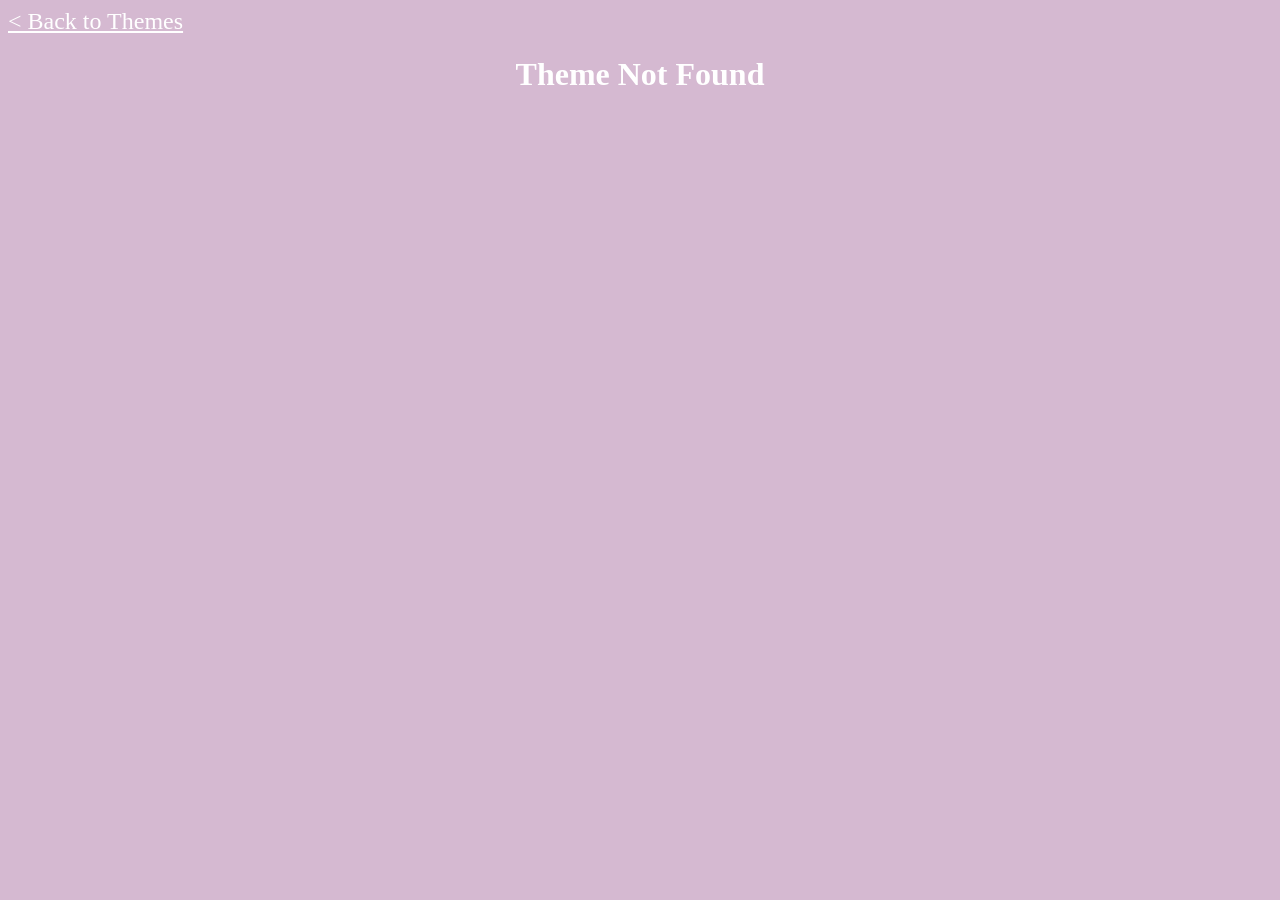
<file: gallery.html>
<!DOCTYPE html>
<html lang="en">
<head>
  <meta charset="UTF-8">
  <title>Phone Charm Gallery</title>
  <link rel="stylesheet" href="style.css">
</head>
<body>

  <h1 id="gallery-title"></h1>
  <div class="gallery" id="gallery-container"></div>

  <script src="gallery.js"></script>
</body>
</html>
</file>
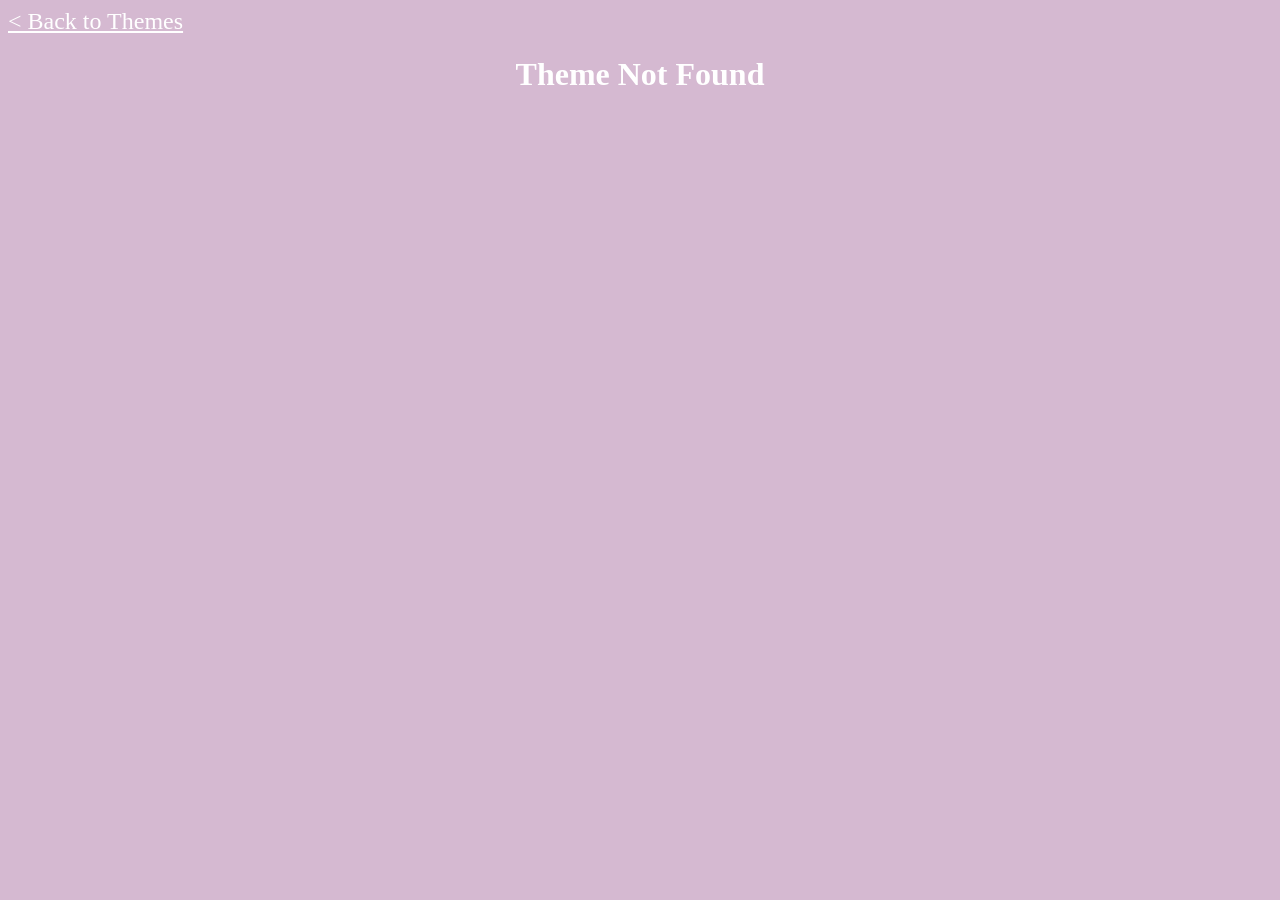
<file: gallery2.html>
<!DOCTYPE html>
<html lang="en">
<head>
  <meta charset="UTF-8">
  <title>Earrings Gallery</title>
  <link rel="stylesheet" href="style.css">
</head>
<body>

  <h1 id="gallery-title"></h1>
  <div class="gallery" id="gallery-container"></div>

  <script src="gallery2.js"></script>
</body>
</html>
</file>
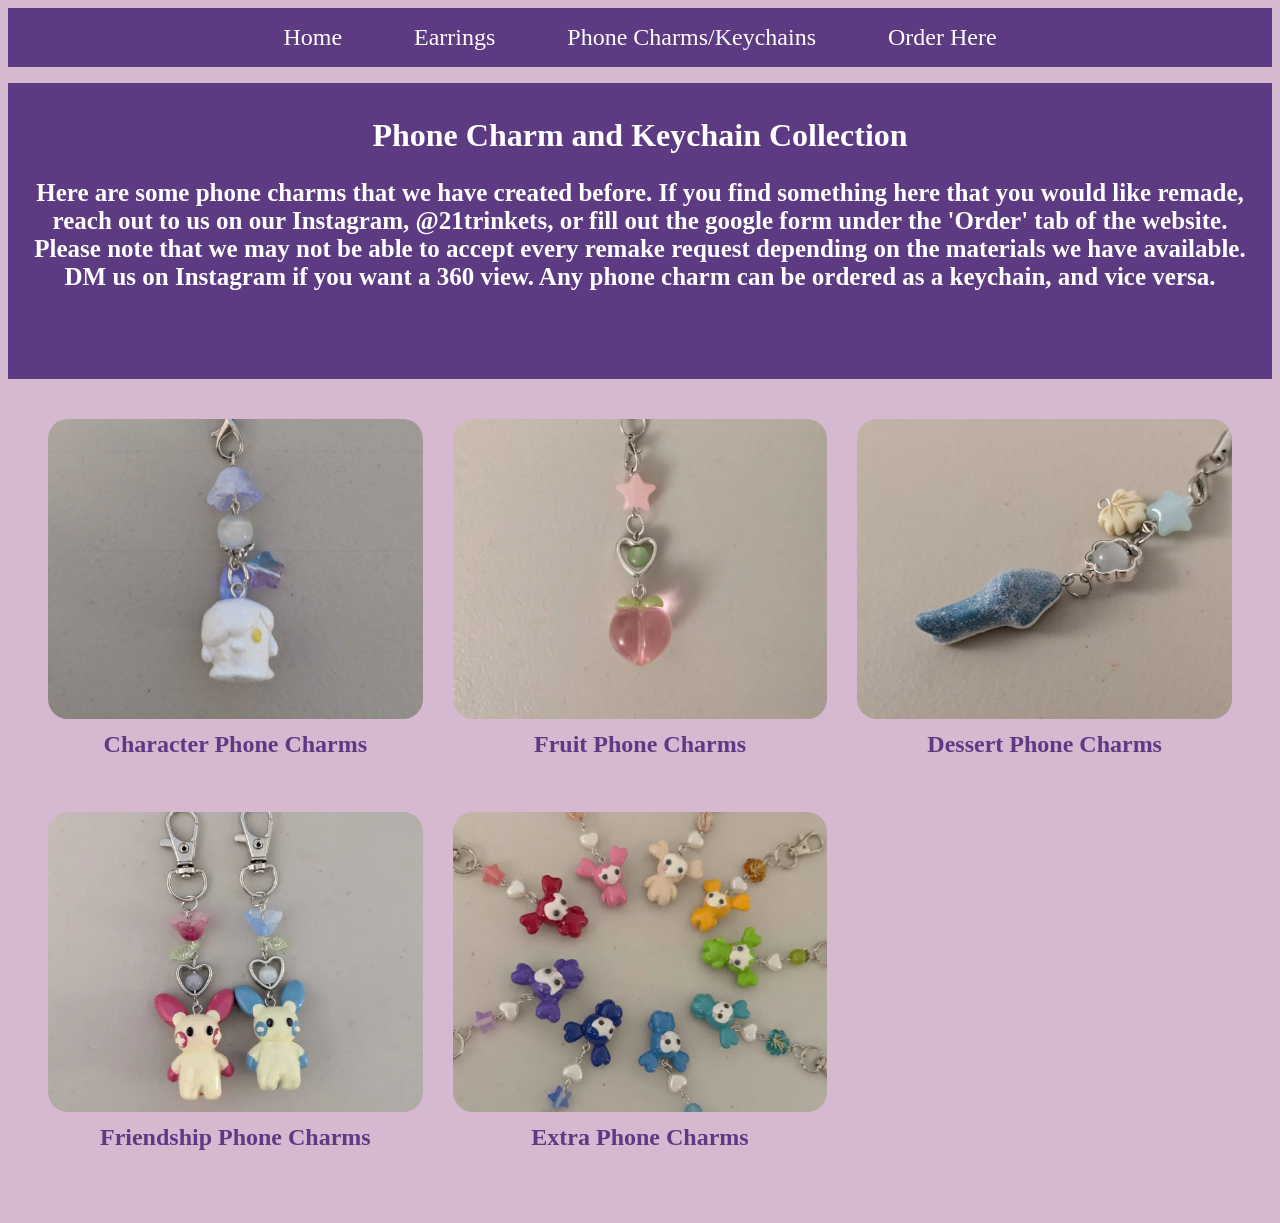
<file: phonecharms.html>
<html>
  <head>

    <title>Phone Charms</title>
    <meta charset="utf-8" />
    <meta http-equiv="X-UA-Compatible" content="IE=edge" />
    <meta name="viewport" content="width=device-width, initial-scale=1" />

    <!-- link the webpage's stylesheet -->
    <link rel="stylesheet" href="style.css">


  </head>
  
  <body>
    <nav>
      <ul>
        <li>
          <a href ="index.html"> Home </a>

        </li>
        <li>
          <a href ="portfolio.html" > Earrings </a>
        </li>
        <li>
          <a href = "phonecharms.html"> Phone Charms/Keychains</a>
        </li>
        <li>
          <a href = "order.html"> Order Here</a>
        </li>
      </ul>
    </nav>
  </body>
  <header>
    <h1> Phone Charm and Keychain Collection</h1>
    <h3 id = "adjust"> Here are some phone charms that we have created before. If you find something here that you would like remade, reach out to us on our Instagram, @21trinkets, or fill out the google form under the 'Order' tab of the website. Please note that we may not be able to accept every remake request depending on the materials we have available. DM us on Instagram if you want a 360 view. Any phone charm can be ordered as a keychain, and vice versa. </h3>
  </header>
  <!-- phone-charms.html -->
  <div class="charm-gallery">
    <a href="gallery.html?theme=pokemon" class = "charm-card">
      <img src = "images/pokemon_litwick.png" alt = "Pokemon Phone Charm">
      <p>Character Phone Charms</p>
    </a>

    <a href="gallery.html?theme=fruit" class = "charm-card">
      <img src = "images/peach_gallery.png" alt = "Fruit Phone Charm">
      <p>Fruit Phone Charms</p>
    </a>

    <a href="gallery.html?theme=pdessert" class = "charm-card">
      <img src = "images/gummyshark1.png" alt = "Dessert Phone Charm">
      <p>Dessert Phone Charms</p>
   </a>

    <a href="gallery.html?theme=friend" class = "charm-card">
      <img src = "images/friend_4.png" alt = "Friendship Phone Charm">
      <p>Friendship Phone Charms</p>
   </a>

    <a href="gallery.html?theme=extra2" class = "charm-card">
      <img src = "images/extra_6.png" alt = "Extra Phone Charm">
      <p>Extra Phone Charms</p>
   </a>
    
  </div>


</html>
</file>
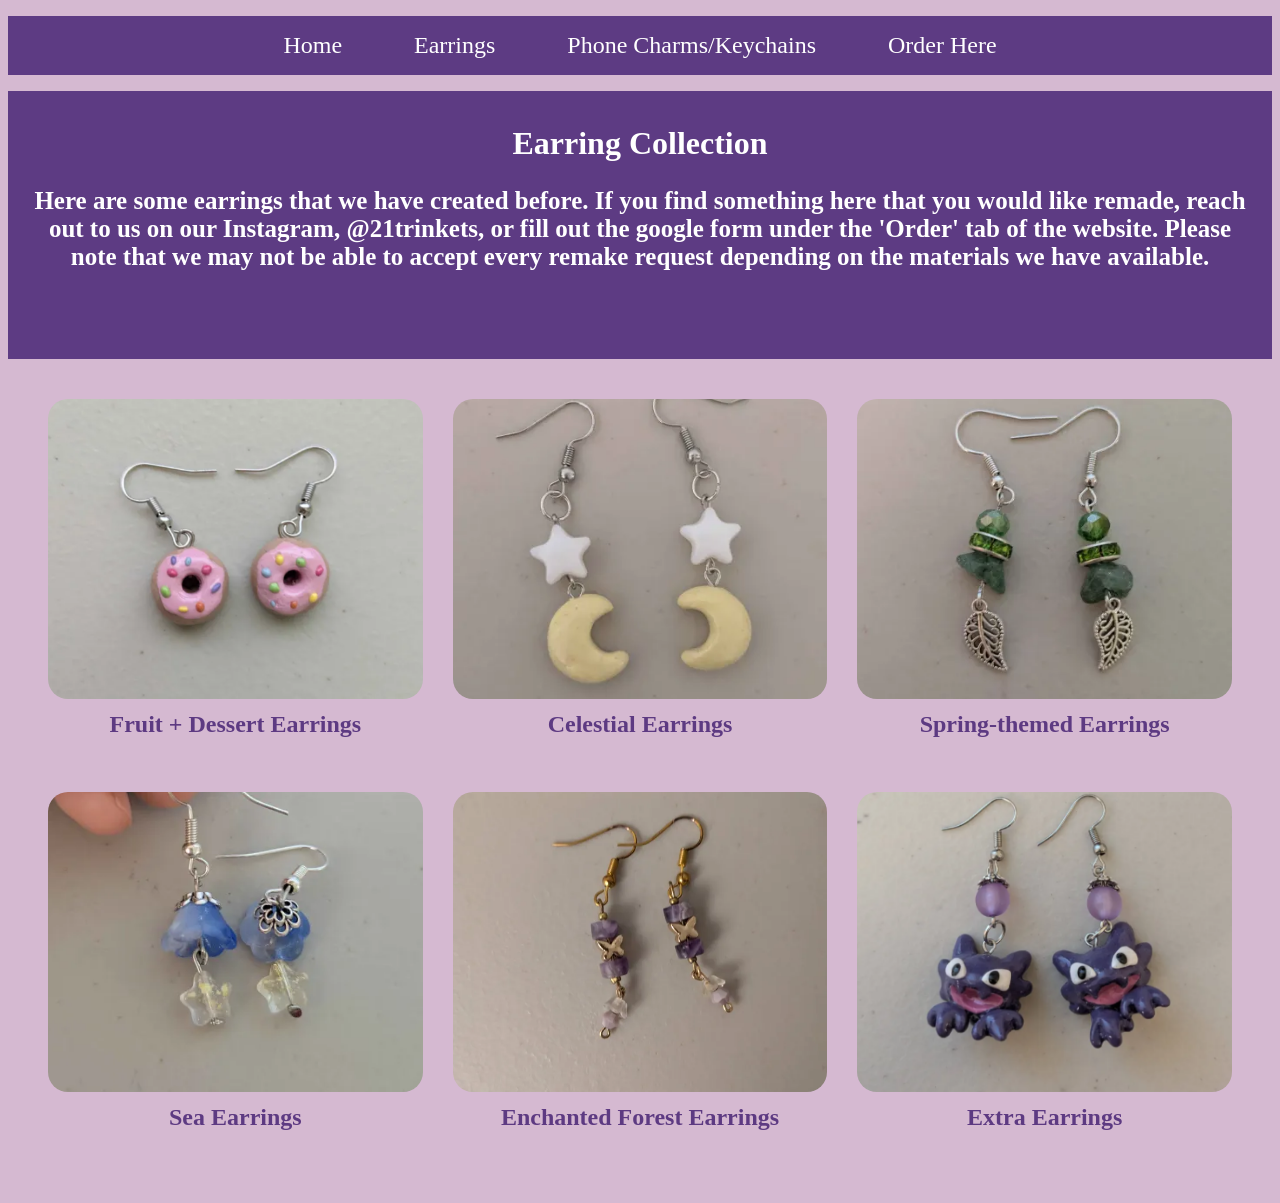
<file: portfolio.html>
<!DOCTYPE html>
<html>
  <head>

    <title>Earrings</title>
    <meta charset="utf-8" />
    <meta http-equiv="X-UA-Compatible" content="IE=edge" />
    <meta name="viewport" content="width=device-width, initial-scale=1" />

    <!-- link the webpage's stylesheet -->
    <link rel="stylesheet" href="style.css">


  </head>

  <body>
    <nav>
      <ul>
        <li>
          <a href ="index.html"> Home </a>

        </li>
        <li>
          <a href ="portfolio.html" > Earrings </a>
        </li>
        <li>
          <a href = "phonecharms.html"> Phone Charms/Keychains</a>
        </li>
        <li>
          <a href = "order.html"> Order Here</a>
        </li>
      </ul>
    </nav>
    <header>
      <h1> Earring Collection</h1>
      <h3 id = "adjust"> Here are some earrings that we have created before. If you find something here that you would like remade, reach out to us on our Instagram, @21trinkets, or fill out the google form under the 'Order' tab of the website. Please note that we may not be able to accept every remake request depending on the materials we have available.</h3>
    </header>
   

  </body>
  <div class="charm-gallery">
    <a href="gallery2.html?theme=dessert" class = "charm-card">
      <img src = "images/dessert_10.png" alt = "Dessert Earrings">
      <p>Fruit + Dessert Earrings</p>
    </a>

    <a href="gallery2.html?theme=celestial" class = "charm-card">
      <img src = "images/celestial_1.png" alt = "Celestial Earrings">
      <p>Celestial Earrings</p>
    </a>
    
    <a href="gallery2.html?theme=spring" class = "charm-card">
      <img src = "images/spring_3.png" alt = "Spring-themed Earrings">
      <p>Spring-themed Earrings</p>
    </a>
    
    <a href="gallery2.html?theme=sea" class = "charm-card">
      <img src = "images/sea_1.png" alt = "Sea Earrings">
      <p>Sea Earrings</p>
    </a>

    <a href="gallery2.html?theme=enchanted" class = "charm-card">
      <img src = "images/enchanted_6.png" alt = "Enchanted Forest Earrings">
      <p>Enchanted Forest Earrings</p>
    </a>

    <a href="gallery2.html?theme=extra" class = "charm-card">
      <img src = "images/eextra_1.png" alt = "Extra Earrings">
      <p>Extra Earrings</p>
    </a>
    
  </div>

</html>
</file>
<file: style.css>
/* Sunrise */
:root {
  /* Brand Colors */
  --color-primary: #E8913A;
  --color-primary-dark: #D07A2F;
  --color-secondary: #2C3E50;
  --color-accent: #F4D03F;
  --color-accent-2: #27AE60;

  /* Neutrals */
  --color-bg: #FFF8F0;
  --color-bg-card: #FFFFFF;
  --color-bg-card-hover: #FFF2E6;
  --color-surface: #FAF5EF;
  --color-text: #2C3E50;
  --color-text-muted: #7F8C8D;
  --color-border: rgba(44, 62, 80, 0.1);

  /* Typography */
  --font-heading: 'Playfair Display', Georgia, serif;
  --font-body: 'Inter', -apple-system, BlinkMacSystemFont, sans-serif;
  --font-accent: 'Playfair Display', Georgia, serif;

  /* Spacing */
  --section-padding: 6rem 0;
  --container-max: 1200px;
  --border-radius: 16px;
  --border-radius-sm: 8px;

  /* Transitions */
  --transition: 0.3s cubic-bezier(0.4, 0, 0.2, 1);
  --transition-slow: 0.6s cubic-bezier(0.4, 0, 0.2, 1);
}

/* STYLE SECTIONING TAGS */
body {
 background-color: #d5b9d1; 
  font-family: "Bogart";
}

/* STYLE TEXT */

h1 {
  color: white;
  text-align:center;

}
h3 {
  color: white;
  text-align: center;
  padding-bottom:2em;
  padding-left: 1em;
  padding-right: 1em;
}
nav {
  color: white;
}
a {
  color: white;
}

header {
  background-color: #5d3b83;
  padding-top: 1%;
  padding-bottom:1%;
}

#water {
  display: block;
  margin-left: auto;
  margin-right: auto;
  border-radius: 50%;
  border: 10px solid white;
  margin-top: 2em;
  max-width:100%;
}

#links {
  color: #5d3b83;
  /* border:10px solid white; */
  margin-top:0.5em;
  font-size: 35px;
}
#adjust {
  font-size: 25px;
}

#order {
  color: #5d3b83;
  text-align: center;
  padding-bottom:2em;
  padding-left: 1em;
  padding-right: 1em;
  padding-top: 1em;
  font-size: 25px;
}

#orderform {
  display: block;
  width: fit-content;
  margin: 0 auto;
  border: 10px solid white;
  font-size: 35px;
  padding: 0.5em;
  color: #5d3b83;

}




#custom {
  font-size: 25px;
}
/* STYLE IMAGES */
.center {
  display: block;
  margin-left: auto;
  margin-right: auto;
  max-width: 50%;
  border-radius: 50%;
  border: 10px solid white;
  margin-top: 2em;
}

#mainpage {
  display: block;
  margin-left: auto;
  margin-right: auto; 
  max-width: 25%;
  border-radius: 50%;
  margin-top: 2em;
  padding-bottom: 2em;
}
/* STYLE NAV BAR */
ul {
  background-color: #5d3b83;
  overflow: hidden;
  padding: 1em;
  display: flex;
  gap: 1.5rem;  /* space between links */
  list-style: none;
  justify-content: center;  /* center horizontally */
  align-items: center;      /* center vertically */
}

li {
  display: inline;
}

li a {
  text-decoration: none;
  padding: 1em;
  font-size: 1.5em;
}

li a:hover {
  background-color: #ccacc7;
}

/* Mobile layout */
@media (max-width: 900px) {
  nav ul {
    flex-direction: column;
    align-items: center;   /* center stacked items */
  }

  nav li {
    margin-bottom: 0.5rem;
  }
}

/* THEME GRID */
.theme-grid {
  /* display: grid;
  grid-template-columns: repeat(auto-fit, minmax(200px, 1fr));
  gap: 20px; */
  text-align: center;
  font-size: 1.5em;
  color: #5d3b83;

}

.theme-grid img {
  width: 100%;
  border-radius: 10px;
  transition: transform 0.2s ease;
}

.theme-grid img:hover {
  transform: scale(1.05);
}

/* GALLERY */
.gallery {
  display: grid;
  grid-template-columns: repeat(4, 1fr);
  gap: 15px;
  padding: 20px;
}

.gallery img {
  width: 100%;
  border-radius: 8px;
}

/*.gallery-item {
  display: inline-block;
  text-align: center;
  margin: 10px;
}
*/
.price {
  font-weight: bold;
  margin-top: 5px;
}

/* updates below */
.gallery-placeholder {
  position: relative;
  overflow: hidden;
}

.gallery-placeholder img {
  width: 100%;
  height: 100%;
  object-fit: cover;
  position: absolute;
  inset: 0;
  z-index: 0;
}

/* text overlay */
.gallery-placeholder p,
.gallery-placeholder span {
  position: relative;
  z-index: 1;
  color: white;
  font-weight: 600;
  text-shadow: 0 2px 8px rgba(0,0,0,0.6);
}

.gallery-grid {
  display: grid;
  grid-template-columns: repeat(3, 1fr);
  grid-auto-rows: 250px;
  gap: 1rem;
}

.gallery-item {
  border-radius: var(--border-radius);
  overflow: hidden;
  position: relative;
  cursor: pointer;
}

.gallery-large {
  grid-column: span 2;
}

.gallery-placeholder {
  width: 100%;
  height: 100%;
  display: flex;
  flex-direction: column;
  align-items: center;
  justify-content: center;
  gap: 0.75rem;
  transition: var(--transition-slow);
}

.gallery-placeholder span { font-size: 3rem; }

.gallery-placeholder p {
  color: rgba(255, 255, 255, 0.9);
  font-weight: 600;
  font-size: 0.9rem;
  text-shadow: 0 1px 4px rgba(0, 0, 0, 0.15);
}

.gallery-item:hover .gallery-placeholder {
  transform: scale(1.05);
}



/* CHARM GALLERY (phonecharms.html) */
.charm-gallery {
  display: grid;
  grid-template-columns: repeat(3, 1fr);
  gap: 30px;
  padding: 40px;
}

.charm-card {
  text-decoration: none;
  color: #5d3a82;
  text-align: center;
}

.charm-card img {
  width: 100%;
  height: 300px;
  object-fit: cover;
  border-radius: 20px;
  display: block;

  transition: transform 0.3s ease;
}

/* Image gets bigger when you hover */
.charm-card:hover img {
  transform: scale(1.05);
}

/* Text underneath image */
.charm-card p {
  margin-top: 12px;
  font-size: 24px;
  font-weight: bold;
}

/* Underline text when hovering */
.charm-card:hover p {
  text-decoration: underline;
}

.back-link {
  font-size: 1.5em;
}
</file>
